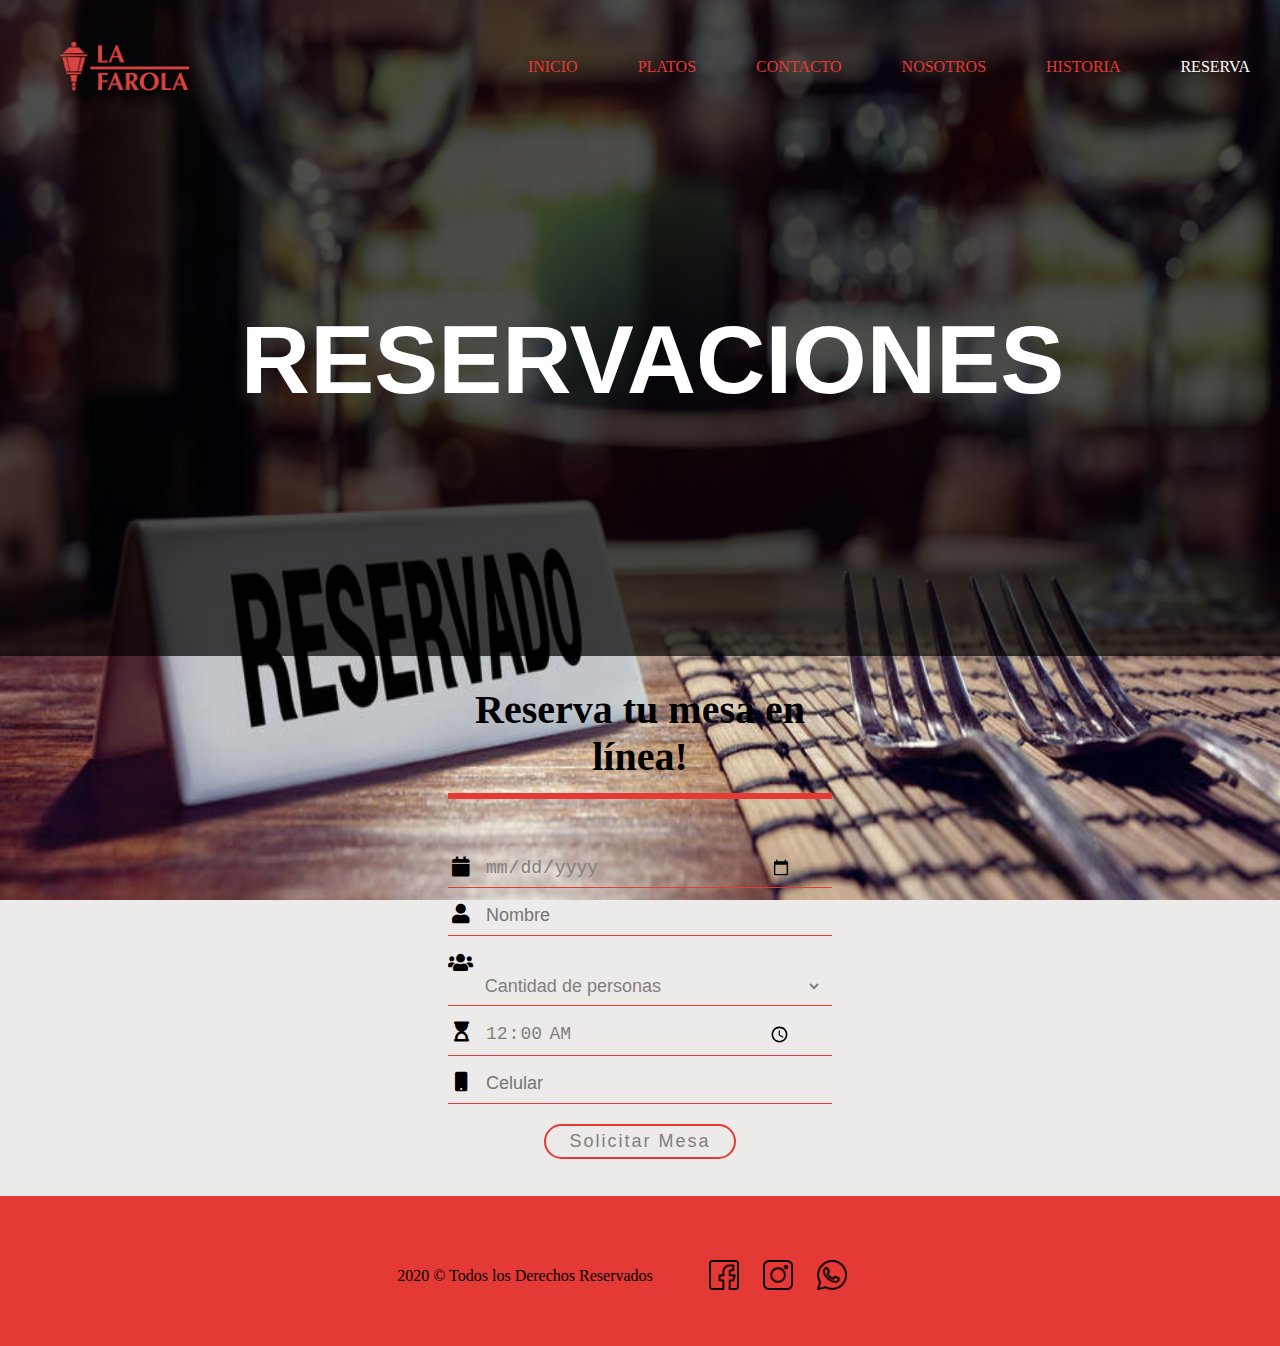
<file: reserva.html>
<!DOCTYPE html>
<html>
<head>
	<meta charset="UTF-8">
	<link rel="stylesheet" href="css/estilos.css">
	<link rel="stylesheet" href="css/reserva.css">
	<link rel="icon" href="icono/icono.png">
	<title>Reserva | La Farola</title>
</head>
<body>
	<img src="img/reserva.jpeg" class="fondo">
	<br><br>
	<nav class="menuNav">
		<ul>
			<li><a href="index.html" class="logo"><img src="img/logo4.png" width="130" height="50"></a></li>
			<li><a href="reserva.html" class="menu seleccion">RESERVA</a></li>
			<li><a href="historia.html" class="menu">HISTORIA</a></li>
			<li><a href="nosotros.html" class="menu">NOSOTROS</a></li>
			<li><a href="contactos.html" class="menu">CONTACTO</a></li>
			<li><a href="platos.html" class="menu">PLATOS</a></li>
			<li><a href="index.html" class="menu">INICIO</a></li>
		</ul>
	</nav>

	<section class="banner">
		<div class="reserva1">
			<h1>RESERVACIONES</h1>
		</div>	
	</section>

	<script>
		function alerta(){
			alert("Su solicitud sera procesada en breves minutos :)");
		}
	</script>

	<div class ="reserva">
		
		<form action="">
			<h1>Reserva tu mesa en línea!</h1>
			<div class="textbox">
				<i class="fa fa-calendar" aria-hidden="true"></i>
				<input type="date" value="Fecha"class="texto"name="fecha"min="2020-10-26" max="2030-12-31"placeholder="Fecha">
			</div>
			<div class="textbox">
				<i class="fas fa-user"></i>
				<input type="text" name="nombre" placeholder="Nombre">
			</div>
			<div class="select">
				<i class="fa fa-users" aria-hidden="true"></i>
				<select name="cbo"placeholder="Celular">
					<option value="">Cantidad de personas</option>
					<option value="1">1 persona</option>
					<option value="1">2 personas</option>
					<option value="1">3 personas</option>
					<option value="1">4 personas</option>
					<option value="1">5 personas</option>
					<option value="1">6 personas</option>
					<option value="1">7 personas</option>
				</select>
			</div>
			<div class="textbox">
				<i class="fa fa-hourglass-start" aria-hidden="true"></i>
				<input type="time" value="00:00" name="hora" placeholder="Hora">
			</div>
			<div class="textbox">
				<i class="fa fa-mobile" aria-hidden="true"></i>
				<input type="text" name="celular" placeholder="Celular">
				
			</div>
			
			<div class="boton">
				<input type="button" class="btn" onclick="alerta()" value="Solicitar Mesa">
			</div>
			
		</form>

		
	</div>
	<footer>
        <div class="derechos">
            <p> 2020 © Todos los Derechos Reservados</p>
        </div>
    

        <div class="redes">
            <ul>
                <li><a href="https://www.facebook.com/Restaurant-La-Farola-Puerto-Eten-180645305924331/?ref=page_internal">
                    <img src="icono/facebook.png">
                </a></li>

                <li><a href="#">
                    <img src="icono/instagram.png">
                </a></li>
                <li><a href="#">
                    <img src="icono/whatsapp.png">
                </a></li>
            </ul>
        </div>
    </footer>
</body>
</html>
</file>
<file: css/estilos.css>
@font-face{
	font-family: "DancingScript-Bold";
	src: url("../fonts/DancingScript-Bold.eot");
	src: url("../fonts/DancingScript-Bold.eot?#iefix") format("embedded-opentype"),
		 url("../fonts/DancingScript-Bold.woff2") format("woff"),
		 url("../fonts/DancingScript-Bold.ttf") format("truetype"),
		 url("../fonts/DancingScript-Bold.svg#Chalet") format("svg");
	font-weight: normal;
	font-style: normal;
}

body{
	margin: 0;
	padding: 0;
	background: #EDEAEA;
}

.fondo{
	position: absolute;
    height: 100%;
    width: 100%;
    z-index: -2;
}

.menuNav{
	
	width: 100%;
	height: 65px;
}
.menuNav ul{
	margin: 0;
	padding: 0;
	list-style: none;
}
.logo{
	float: left;
	padding: 0px;
	position: relative;
	top:5px;
	left: 60px;
}
.logo img{
	border: 0px solid rgba(0,0,0,0.7);
	
}
.menu{
	float: right;
	display: block;
	padding: 22px 30px;
	text-decoration: none;
	color: #E53935; 
	font-family: "Verdana";
}
.seleccion{
	
	color: #ffffff;
}
.menu:hover{
	
	color: #ffffff;
	
}

.banner{
	width: 100%;
	min-width: 400px;
	height: 665px;
	margin: -110px 0px;
    background-color: rgba(0,0,0,0.7);
}
.titulo{
	height: 400px;
	padding-top: 5px;
	text-align: left;
	margin-left: 50px;
	font-family: 'Montserrat', sans-serif;
	color: #fff;
	font-size: 3em;
}


.parrafo{

	border-left: 7px solid #fff;
	padding-left: 50px;
	margin-left: 55px;
	width: 300px;
    color: #fff;
    text-align: left;
    font-family: 'Montserrat', sans-serif;
}

.menus{
	display: flex;
	flex-wrap: wrap;
	justify-content: center;
	width: auto;
	padding: 20px;
}
.plato{
	padding: 40px;
	text-align: center;
	font-family: 'Montserrat', sans-serif;

}


.imagen{
	overflow: hidden;
}
.imagen img{
	width: 100%;
	max-width: 230px;
	height: 170px;
}
.imagen img:hover{
	-webkit-transform:scale(1.3);
	transform:scale(1.3);
	transition: 2s;
}
.subtitulo h1{
	margin: 150px auto;
	margin-bottom: 0;
	width: 30%;
	display: flex;
	justify-content: center;
	font-family: "DancingScript-Bold";
	color: #E53935;
	font-size: 3.5em;
}

.plato h1{
	color: black;
	border:2px solid #E53935;
}



footer{
	background: #E53935;
	font-family: "Verdana";
	width: 100%;
	height: 150px;
	display: flex;
	justify-content: center;
}
.derechos{
	color: black;
	margin-top: 55px;
	margin-bottom: 50px;
	text-align: center;
}
.redes{
	display: flex;
	margin-top: 25px;
	min-width: 230px;
	align-content: center;
	justify-content: center;
}

.redes ul li{
	display: inline-block;
	margin: 9 5px;
	padding-top: 23px;
	width: 50px;
	height: 50px;
}

.redes ul li a img{
	width: 30px;
}
</file>
<file: css/reserva.css>
@import "https://use.fontawesome.com/releases/v5.5.0/css/all.css";
body{
	font-family: "Calibri";
}
.banner{
	width: 100%;
  min-width: 400px;
  height: 665px;
  margin: -110px 0px;
  background-color: rgba(0,0,0,0.7);
}
.reserva1{
	padding-top: 250px;
	text-align: center;
	margin-left: 25px;
	font-family: 'Montserrat', sans-serif;
	font-size: 3em;
	color: white;
}
.fondo1{
  position: absolute;
  width: 100%;
  height: 700px;
  z-index: -2;
}

.reserva{
  width: 100%;
  height: 550px;
  margin-top: 100px;
}

.reserva h1{
	float: left;
	font-size: 40px;
	border-bottom: 6px solid #E53935;
	margin-bottom: 50px;
	padding: 13px 0;
	color: black;
  text-align: center; 
}

form{
	width: 30%;
  min-width: 300px;
	margin: auto;
  margin-bottom: 50px;
}

.textbox{
  width: 100%;
  overflow: hidden;
  font-size: 20px;
  padding: 8px 0;
  margin: 8px 0;
  border-bottom: 1px solid #E53935;
}
.textbox i{
  width: 26px;
  float: left;
  text-align: center;
}
.textbox input{
  border: none;
  outline: none;
  background: none;
  color: #817F7F;
  font-size: 18px;
  width: 80%;
  float: left;
  margin: 0 10px;
}

.btn{
  	width: 50%;
  	background: none;
  	border: 2px solid #E53935;
  	color: #817F7F;
  	padding: 5px;
  	font-size: 18px;
 	  cursor: pointer;
 	  margin: 12px 0;
    letter-spacing: 2px;
    cursor: pointer;
    border-radius: 100px;
    transition: 1.5s; 
}

.boton{
  display: flex;
  justify-content: center; 
}

.btn:hover{
  box-shadow: 0 5px 50px 0 #4caf50 inset, 0 5px 50px 0 #4caf50,
  0 5px 50px 0 #4caf50 inset,0 5px 50px 0 #4caf50;
  text-shadow: 0 0 5px #4caf50,0 0 5px #4caf50;

}
.select{
	  width: 100%;
  	overflow: hidden;
  	font-size: 20px;
  	padding: 8px 0;
  	margin: 8px 0;
  	border-bottom: 1px solid#E53935;
}
.select select{
  border: none;
  outline: none;
  background: none;
  color: #817F7F;
  font-size: 18px;
  width: 88.85%;
  float: right;
  margin: 0 10px;
}
.select select option{
	 background: black;
}
</file>
